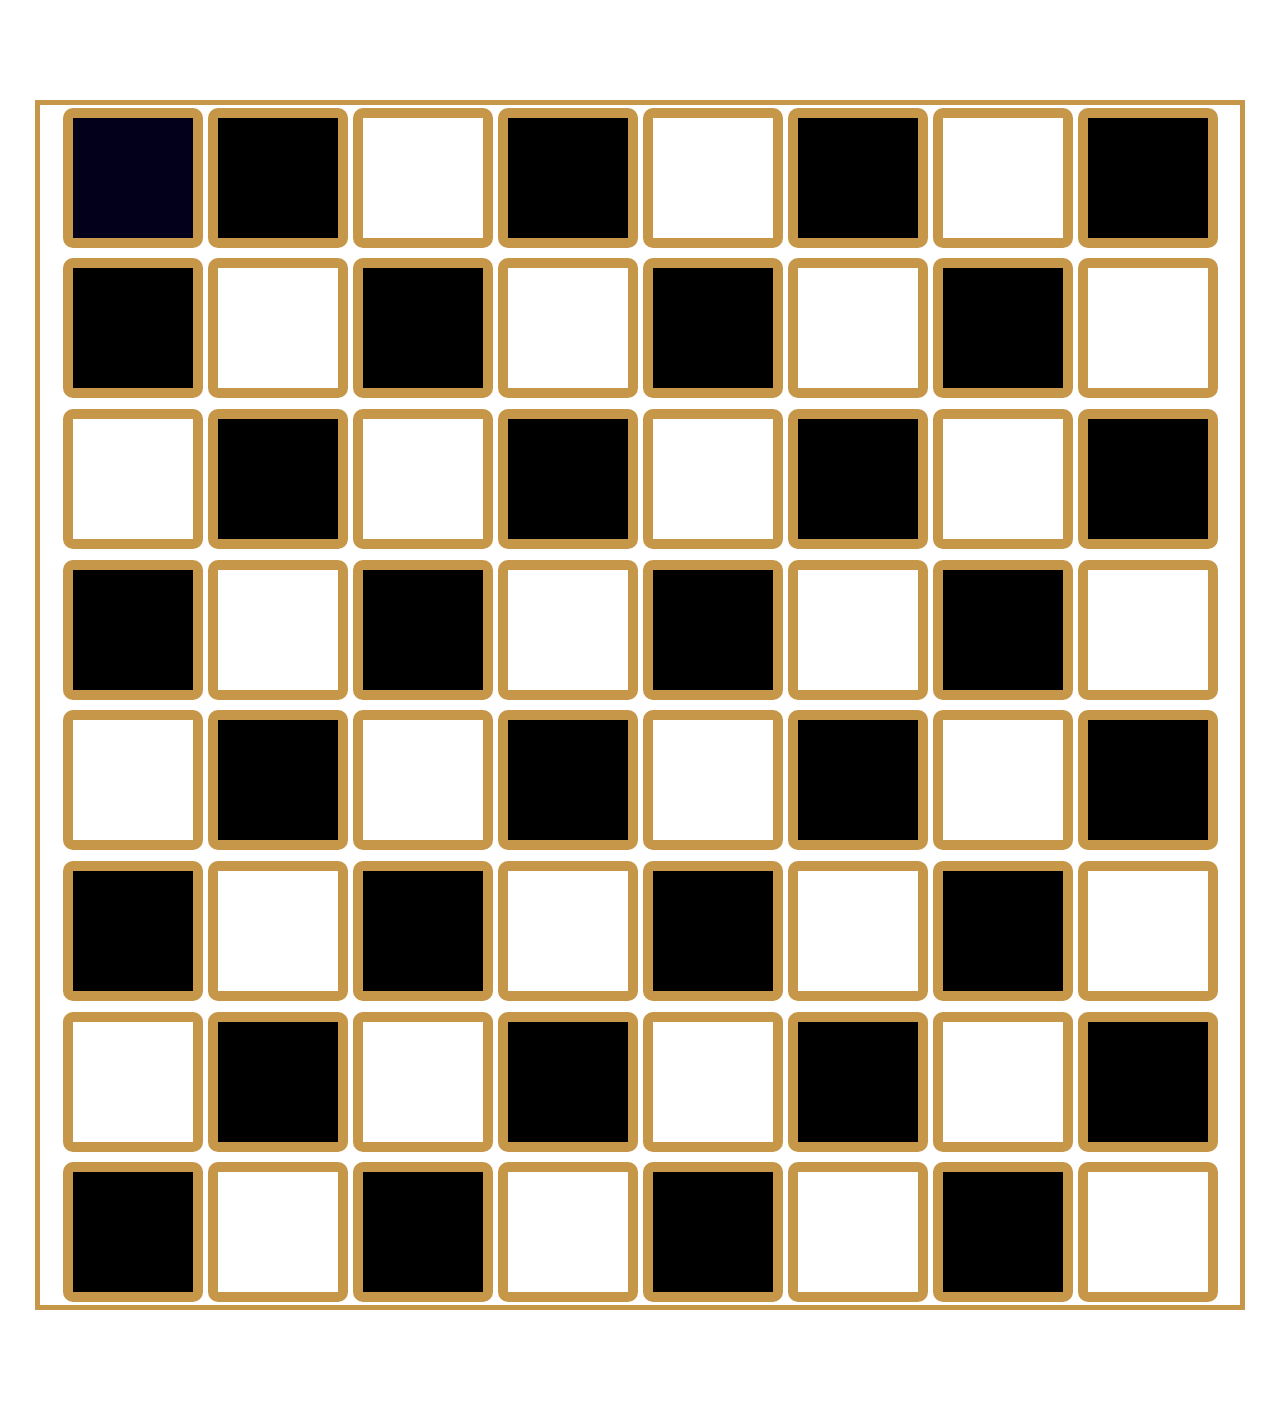
<file: tabuleiro-xadrez/index.html>
<!DOCTYPE html>
<html lang="en">
  <head>
    <meta charset="UTF-8" />
    <meta http-equiv="X-UA-Compatible" content="IE=edge" />
    <meta name="viewport" content="width=device-width, initial-scale=1.0" />
    <link rel="stylesheet" href="/tabuleiro-xadrez/style.css" />
    <title>Tabuleiro de xadrez</title>
  </head>

  <body>
    <main>
      <section class="tabuleiro">
        <div class="casa1">
          <h1>1-A</h1>
        </div>
        <div class="black">
          <h1>1-B</h1>
        </div>
        <div class="white">
          <h1>1-C</h1>
        </div>
        <div class="black">
          <h1>1-D</h1>
        </div>
        <div class="white">
          <h1>1-E</h1>
        </div>
        <div class="black">
          <h1>1-F</h1>
        </div>
        <div class="white">
          <h1>1-G</h1>
        </div>
        <div class="black">
          <h1>1-H</h1>
        </div>
        <div class="black">
          <h1>2-A</h1>
        </div>
        <div class="white">
          <h1>2-B</h1>
        </div>
        <div class="black">
          <h1>2-C</h1>
        </div>
        <div class="white">
          <h1>2-D</h1>
        </div>
        <div class="black">
          <h1>2-E</h1>
        </div>
        <div class="white">
          <h1>2-F</h1>
        </div>
        <div class="black">
          <h1>2-G</h1>
        </div>
        <div class="white">
          <h1>2-H</h1>
        </div>
        <div class="white">
          <h1>3-A</h1>
        </div>
        <div class="black">
          <h1>3-B</h1>
        </div>
        <div class="white">
          <h1>3-C</h1>
        </div>
        <div class="black">
          <h1>3-D</h1>
        </div>
        <div class="white">
          <h1>3-E</h1>
        </div>
        <div class="black">
          <h1>3-F</h1>
        </div>
        <div class="white">
          <h1>3-G</h1>
        </div>
        <div class="black">
          <h1>3-H</h1>
        </div>
        <div class="black">
          <h1>4-A</h1>
        </div>
        <div class="white">
          <h1>4-B</h1>
        </div>
        <div class="black">
          <h1>4-C</h1>
        </div>
        <div class="white">
          <h1>4-D</h1>
        </div>
        <div class="black">
          <h1>4-E</h1>
        </div>
        <div class="white">
          <h1>4-F</h1>
        </div>
        <div class="black">
          <h1>4-G</h1>
        </div>
        <div class="white">
          <h1>4-H</h1>
        </div>
        <div class="white">
          <h1>5-A</h1>
        </div>
        <div class="black">
          <h1>5-B</h1>
        </div>
        <div class="white">
          <h1>5-C</h1>
        </div>
        <div class="black">
          <h1>5-D</h1>
        </div>
        <div class="white">
          <h1>5-E</h1>
        </div>
        <div class="black">
          <h1>5-F</h1>
        </div>
        <div class="white">
          <h1>5-G</h1>
        </div>
        <div class="black">
          <h1>5-H</h1>
        </div>
        <div class="black">
          <h1>6-A</h1>
        </div>
        <div class="white">
          <h1>6-B</h1>
        </div>
        <div class="black">
          <h1>6-C</h1>
        </div>
        <div class="white">
          <h1>6-D</h1>
        </div>
        <div class="black">
          <h1>6-E</h1>
        </div>
        <div class="white">
          <h1>6-F</h1>
        </div>
        <div class="black">
          <h1>6-G</h1>
        </div>
        <div class="white">
          <h1>6-H</h1>
        </div>
        <div class="white">
          <h1>7-A</h1>
        </div>
        <div class="black">
          <h1>7-B</h1>
        </div>
        <div class="white">
          <h1>7-C</h1>
        </div>
        <div class="black">
          <h1>7-D</h1>
        </div>
        <div class="white">
          <h1>7-E</h1>
        </div>
        <div class="black">
          <h1>7-F</h1>
        </div>
        <div class="white">
          <h1>7-G</h1>
        </div>
        <div class="black">
          <h1>7-H</h1>
        </div>
        <div class="black">
          <h1>8-A</h1>
        </div>
        <div class="white">
          <h1>8-B</h1>
        </div>
        <div class="black">
          <h1>8-C</h1>
        </div>
        <div class="white">
          <h1>8-D</h1>
        </div>
        <div class="black">
          <h1>8-E</h1>
        </div>
        <div class="white">
          <h1>8-F</h1>
        </div>
        <div class="black">
          <h1>8-G</h1>
        </div>
        <div class="casa64">
          <h1>8-H</h1>
        </div>
      </section>
    </main>
  </body>
</html>
</file>
<file: tabuleiro-xadrez/style.css>
body{
    margin:0;
}
.tabuleiro {
    display: flex;
    flex-direction: row;
    flex-wrap: wrap;
    width: 1200px;
    height: 1200px;
    align-items: center;
    justify-content: center;
    margin :0 auto;
    gap: 5px;
    border: solid 5px #c69749;
    margin-top: 100px;
    margin-bottom: 100px;
    
   
}

.tabuleiro>div:nth-child(1) {
    background-color: #03001C;
}

.tabuleieo>div:nth-child(64){
    background-color: #B6EADA;
}

.tabuleiro>div {
    display: flex;
    width: 120px;
    height: 120px;
    border: solid 10px #c69749;
    transition: all .3s linear;
    border-radius: 10px;
    align-items: center;
    justify-content: center;
}

.tabuleiro>div:hover {
    scale: 120%;
    border: solid red;
}

.tabuleiro>.black {
    background-color: black;
}

.tabuleiro>.white {
    background-color: white;
}

.tabuleiro>div>h1 {
    margin: 0;  
    color: yellow;
    font-size: 70px;
    opacity: 0;
}

.tabuleiro>div>h1:hover {
    opacity: 100;
}
</file>
